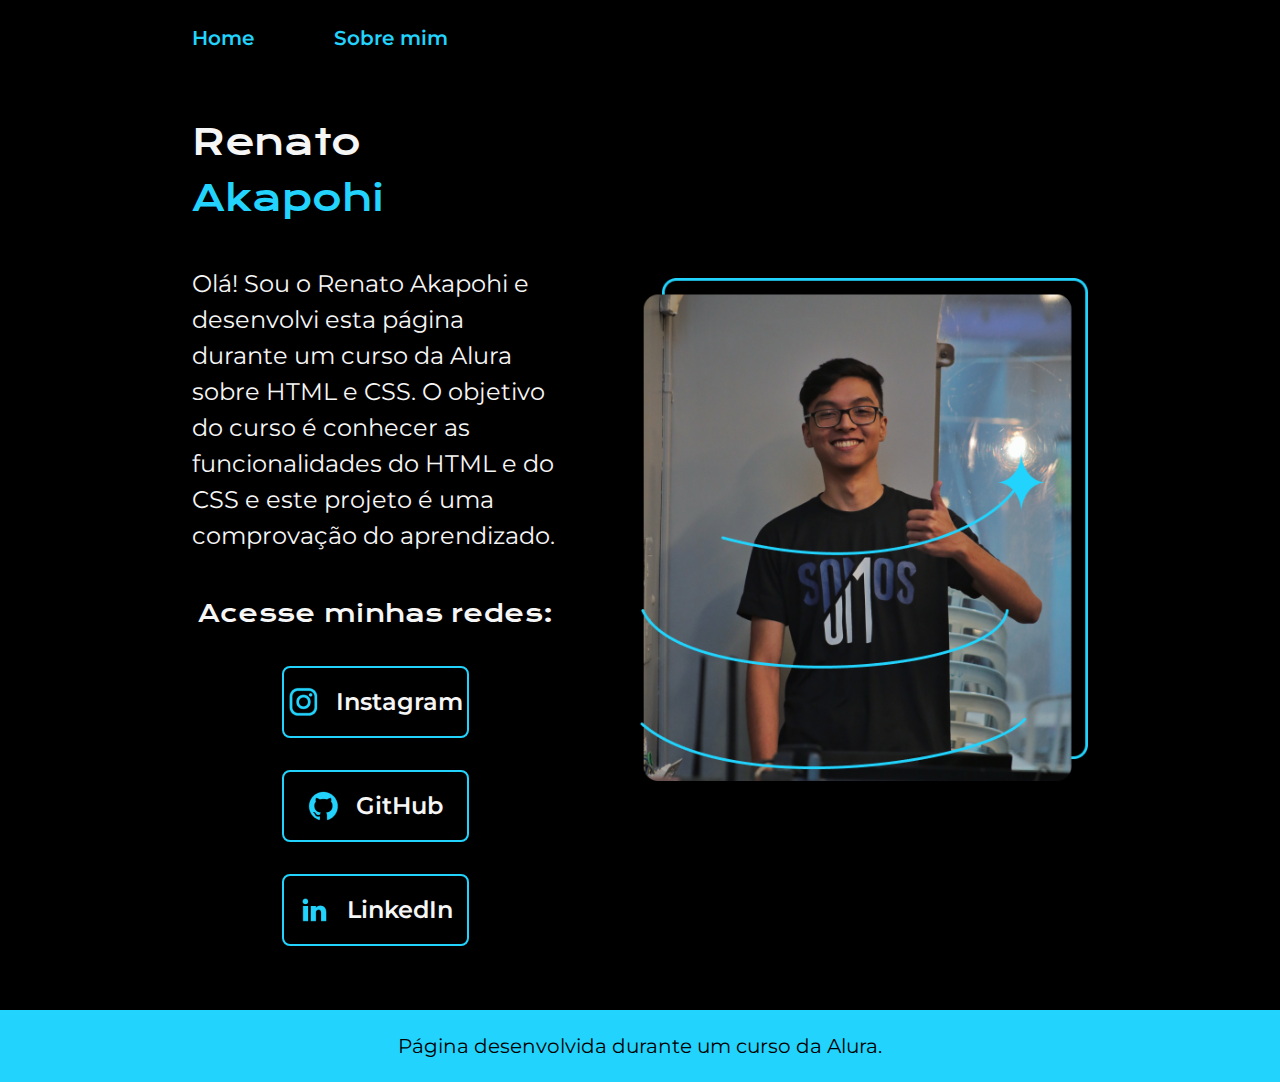
<file: index.html>
<!DOCTYPE html>
<html lang="pt-BR">
<head>
	<meta charset="UTF-8">
	<meta http-equiv="X-UA-Compatible" content="IE=edge">
	<meta name="viewport" content="width=device-width, initial-scale=1.0">
	<title>Akapohi - Home</title>
	<link rel="stylesheet" href="styles/styles.css">
</head>
<body>
	<header class="cabecalho">
		<nav class="cabecalho__menu">
			<a class="cabecalho__menu__link" href="index.html">Home</a>
			<a class="cabecalho__menu__link" href="about.html">Sobre mim</a>
		</nav>
	</header>
	<main class="apresentacao">
		<section class="apresentacao__conteudo">
			<h1 class="apresentacao__conteudo__titulo">Renato <strong class="titulo-destaque">Akapohi</strong></h1>
			<p class="apresentacao__conteudo__texto">Olá! Sou o Renato Akapohi e desenvolvi esta página durante um curso da Alura sobre HTML e CSS. O objetivo do curso é conhecer as funcionalidades do HTML e do CSS e este projeto é uma comprovação do aprendizado.</p>
			<div class="apresentacao__links">
				<h2 class="apresentacao__links__titulo">Acesse minhas redes:</h2>
				<a class="apresentacao__links__link" href="https://instagram.com/renato.akapohi">
					<img src="images/instagram.png" alt="Logotipo Instagram">
					Instagram
				</a>
				<a class="apresentacao__links__link" href="https://github.com/akapohi">
					<img src="images/github.png" alt="Logotipo GitHub">
					GitHub
				</a>
				<a class="apresentacao__links__link" href="https://www.linkedin.com/in/renato-akapohi/">
					<img src="images/linkedin.png" alt="Logotipo LinkedIn">
					LinkedIn
				</a>
			</div>
		</section>
		<img class="apresentacao__imagem" src="images/foto.png" alt="Foto do Renato com a camiseta do Somos Um">
	</main>
	<footer class="rodape">
		<p>Página desenvolvida durante um curso da Alura.</p>
	</footer>
</body>
</html>
</file>
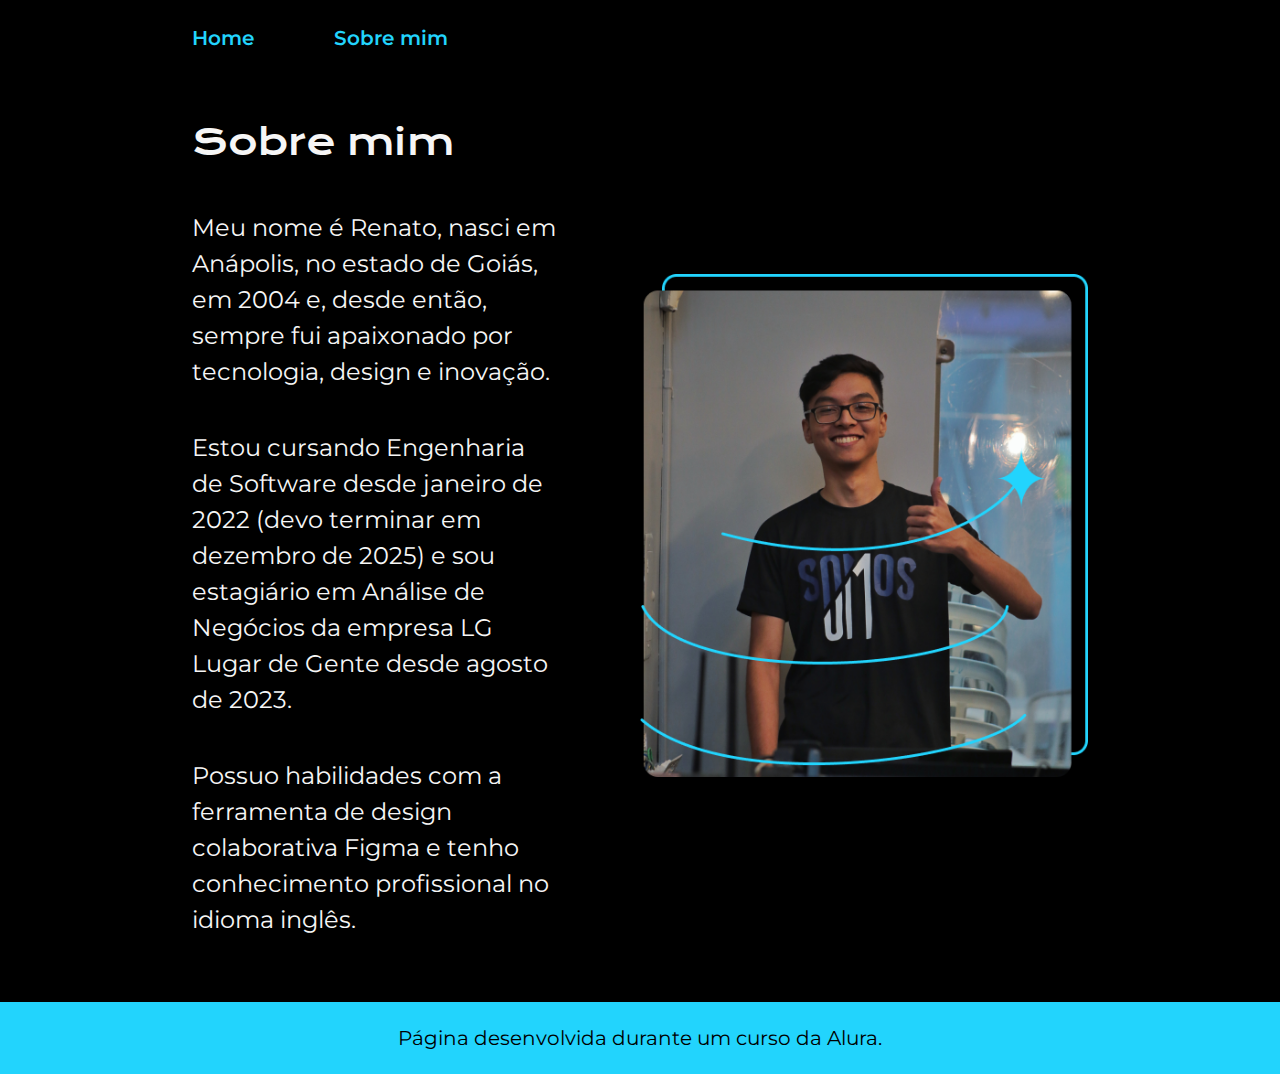
<file: about.html>
<!DOCTYPE html>
<html lang="pt-BR">
<head>
    <meta charset="UTF-8">
    <meta http-equiv="X-UA-Compatible" content="IE=edge">
    <meta name="viewport" content="width=device-width, initial-scale=1.0">
    <title>Akapohi - Sobre mim</title>
    <link rel="stylesheet" href="styles/styles.css">
</head>
<body>
    <header class="cabecalho">
		<nav class="cabecalho__menu">
			<a class="cabecalho__menu__link" href="index.html">Home</a>
			<a class="cabecalho__menu__link" href="about.html">Sobre mim</a>
		</nav>
	</header>
    <main class="apresentacao">
        <section class="apresentacao__conteudo">
            <h1 class="apresentacao__conteudo__titulo">Sobre mim</h1>
            <p class="apresentacao__conteudo__texto">Meu nome é Renato, nasci em Anápolis, no estado de Goiás, em 2004 e, desde então, sempre fui apaixonado por tecnologia, design e inovação.</p>
            <p class="apresentacao__conteudo__texto">Estou cursando Engenharia de Software desde janeiro de 2022 (devo terminar em dezembro de 2025) e sou estagiário em Análise de Negócios da empresa LG Lugar de Gente desde agosto de 2023.</p>
            <p class="apresentacao__conteudo__texto">Possuo habilidades com a ferramenta de design colaborativa Figma e tenho conhecimento profissional no idioma inglês.</p>
        </section>
        <img class="apresentacao__imagem" src="images/foto.png" alt="Foto do Renato com a camiseta do Somos Um">
    </main>
    <footer class="rodape">
		<p>Página desenvolvida durante um curso da Alura.</p>
	</footer>
</body>
</html>
</file>
<file: styles/styles.css>
@import url('https://fonts.googleapis.com/css2?family=Krona+One&family=Montserrat:wght@400;600&display=swap');

:root {
    --azul: #22d4fd;
    --branco: #f6f6f6;
    --preto: #000;
    --hover: #111;
    --fonte-monte: 'Montserrat', sans-serif;
}

* {
    margin: 0;
    padding: 0;
}

body {
    box-sizing: border-box;
    background-color: black;
    color: #f6f6f6;
}

.cabecalho {
    padding: 2% 0 0 15%;
}

.cabecalho__menu {
    display: flex;
    gap: 80px;
}

.cabecalho__menu__link {
    color: #22d4fd;
    font-family: var(--fonte-monte);
    font-size: 1.25rem;
    font-style: normal;
    font-weight: 600;
    line-height: normal;
    text-decoration: none;
}

.apresentacao {
    padding: 5% 15%;
    display: flex;
    align-items: center;
    justify-content: space-between;
    flex-shrink: 0;
    gap: 82px;
}

.apresentacao__conteudo {
    width: 50%;
    display: flex;
    flex-direction: column;
    gap: 40px;
}

.apresentacao__conteudo__titulo {
    font-size: 2.25rem;
    font-family: 'Krona One', sans-serif;
    font-style: normal;
    font-weight: 400;
    line-height: 56px;
}

.apresentacao__conteudo__texto {
    font-size: 1.5rem;
    font-family: var(--fonte-monte);
    font-style: normal;
    font-weight: 400;
    line-height: 36px;
}

.apresentacao__imagem {
    width: 50%;
}

.apresentacao__links {
    display: flex;
    justify-content: space-between;
    flex-direction: column;
    align-items: center;
    gap: 32px;
}

.apresentacao__links__titulo {
    color: var(--branco);
    text-align: center;
    font-family: 'Krona One', sans-serif;
    font-size: 1.5rem;
    font-style: normal;
    font-weight: 400;
    line-height: 40px;
}

.apresentacao__links__link {
    border: 2px solid var(--azul);
    color: var(--branco);
    width: 50%;
    text-align: center;
    border-radius: 8px;
    font-size: 1.5rem;
    font-family: var(--fonte-monte);
    font-style: normal;
    font-weight: 600;
    line-height: 36px;
    padding: 16px 0;
    text-decoration: none;
    gap: 16px;
    display: flex;
    justify-content: center;
    align-items: center;
}

.apresentacao__links__link:hover {
    background-color: var(--hover);
}

.titulo-destaque {
    color: var(--azul);
    font-family: 'Krona One', sans-serif;
    font-size: 2.25rem;
    font-style: normal;
    font-weight: 400;
    line-height: 56px;
}

.rodape {
    background-color: var(--azul);
    color: var(--preto);
    padding: 18px;
    font-family: var(--fonte-monte);
    font-size: 1.25rem;
    font-style: normal;
    font-weight: 400;
    line-height: 36px;
    text-align: center;
}

@media (max-width: 1279px) {
    .cabecalho {
        padding: 10%;
    }

    .cabecalho__menu {
        justify-content: center;
    }
    
    .apresentacao {
        flex-direction: column-reverse;
        padding: 5%;
    }

    .apresentacao__conteudo {
        width: auto;
    }
}
</file>
